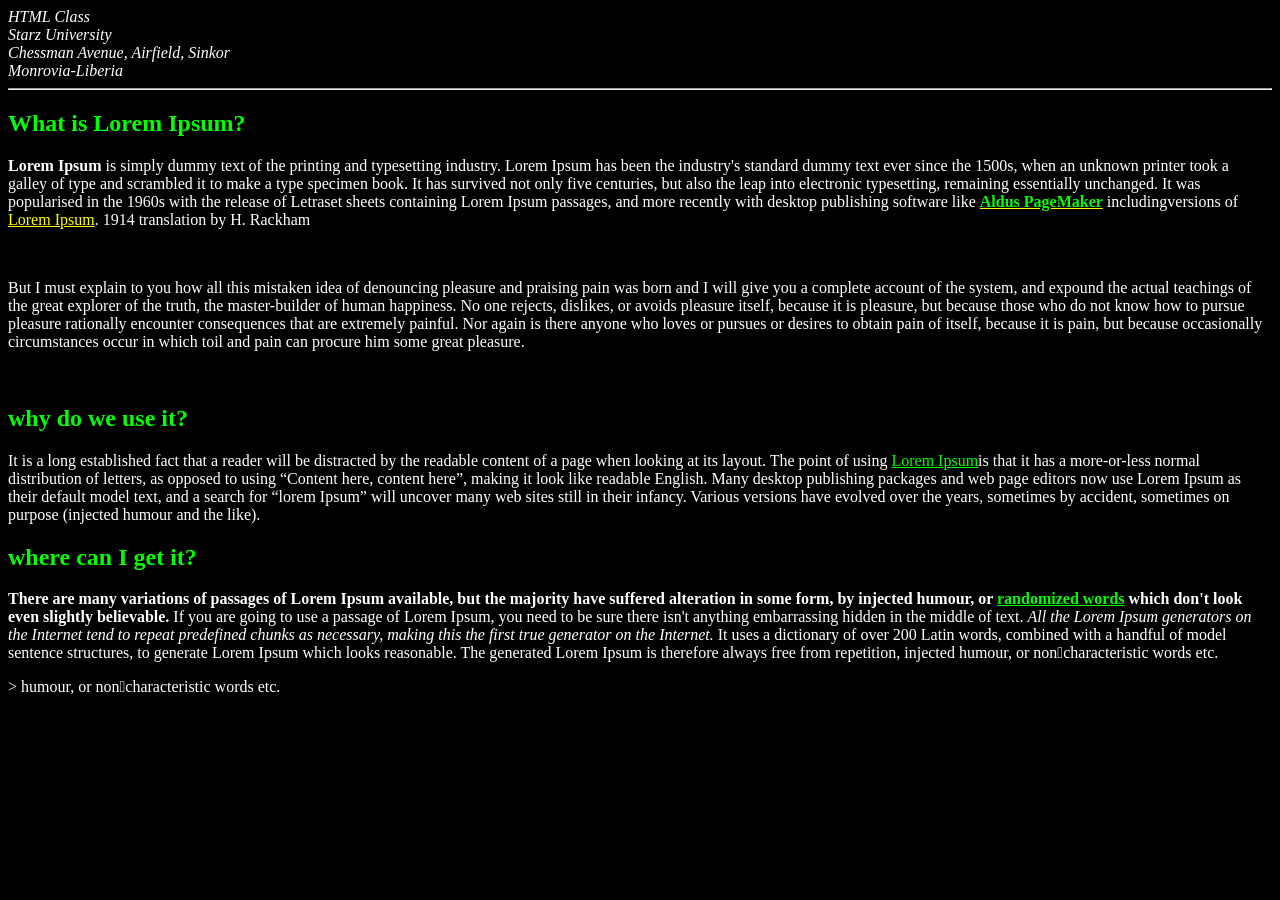
<file: Class.html>
<!DOCTYPE html>
<html>

<head>
    <meta charset="UTF-8">
    <meta name="viewport" content="width=device-width, initial-scale=1">
    <meta name="author" content="S.Markargen kpokpa"/>
    <meta name="keywords" content="Lorem, Ipsum/">
    <title> HTML CLASS</title>
</head>

<body style="font-family: times new Roman; color: white;background-color: black">
  <address style="color: white"> HTML Class<br/> Starz University<br>Chessman Avenue, Airfield, Sinkor<br>Monrovia-Liberia</address><hr/>
  
    
  <h2 style="font-family:Times New Roman; color:lime ">What is Lorem Ipsum?</h2>
  
    <p><b>Lorem Ipsum </b>is simply dummy text of the printing and typesetting industry. Lorem Ipsum has been the industry's standard dummy text ever since the 1500s, when an unknown printer took a galley of type and
    scrambled it to make a type specimen book. It has survived not only five centuries, but also the leap into
    electronic typesetting, remaining essentially unchanged. It was popularised in the 1960s with the release of
    Letraset sheets containing Lorem Ipsum passages, and more recently with desktop publishing software like
    <u style="color: yellow"><b style="color: lime">Aldus PageMaker</b></u> includingversions of <u style="color: yellow">Lorem Ipsum</u>. 1914 translation by H. Rackham </p><br/>
    
    <p>But I must explain to you how all this mistaken idea of denouncing pleasure and praising pain was
    born and I will give you a complete account of the system, and expound the actual teachings of the
    great explorer of the truth, the master-builder of human happiness. No one rejects, dislikes, or
    avoids pleasure itself, because it is pleasure, but because those who do not know how to pursue
    pleasure rationally encounter consequences that are extremely painful. Nor again is there anyone
    who loves or pursues or desires to obtain pain of itself, because it is pain, but because occasionally
    circumstances occur in which toil and pain can procure him some great pleasure.</p><br>
    
    <h2 style="color: lime"> why do we use it?</h2>
    
    <p>  It is a long established fact that a reader will be distracted by the readable content of a page when looking at its
    layout. The point of using <u style="color: lime">Lorem Ipsum</u>is that it has a more-or-less normal distribution of letters, as opposed to
    using “Content here, content here”, making it look like readable English. Many desktop publishing packages and
    web page editors now use Lorem Ipsum as their default model text, and a search for “lorem Ipsum” will uncover
    many web sites still in their infancy. Various versions have evolved over the years, sometimes by accident,
    sometimes on purpose (injected humour and the like).  </p>
    
    <h2 style="color: lime">where can I get it?</h2>
    
    <p>  <b>There are many variations of passages of Lorem Ipsum available, but the majority have suffered
    alteration in some form, by injected humour, or <u style="color:lime">randomized words</u> which don't look even slightly
    believable.</b> If you are going to use a passage of Lorem Ipsum, you need to be sure there isn't anything
    embarrassing hidden in the middle of text. <i>All the Lorem Ipsum generators on the Internet tend to repeat
    predefined chunks as necessary, making this the first true generator on the Internet.</i> It uses a dictionary of over
    200 Latin words, combined with a handful of model sentence structures, to generate Lorem Ipsum which looks
    reasonable. The generated Lorem Ipsum is therefore always free from repetition, injected humour, or non￾characteristic words etc.  </p>

</body>

</html>

>

</body>

</html>
 humour, or non￾characteristic words etc.  </p>

</body>

</html>
</file>
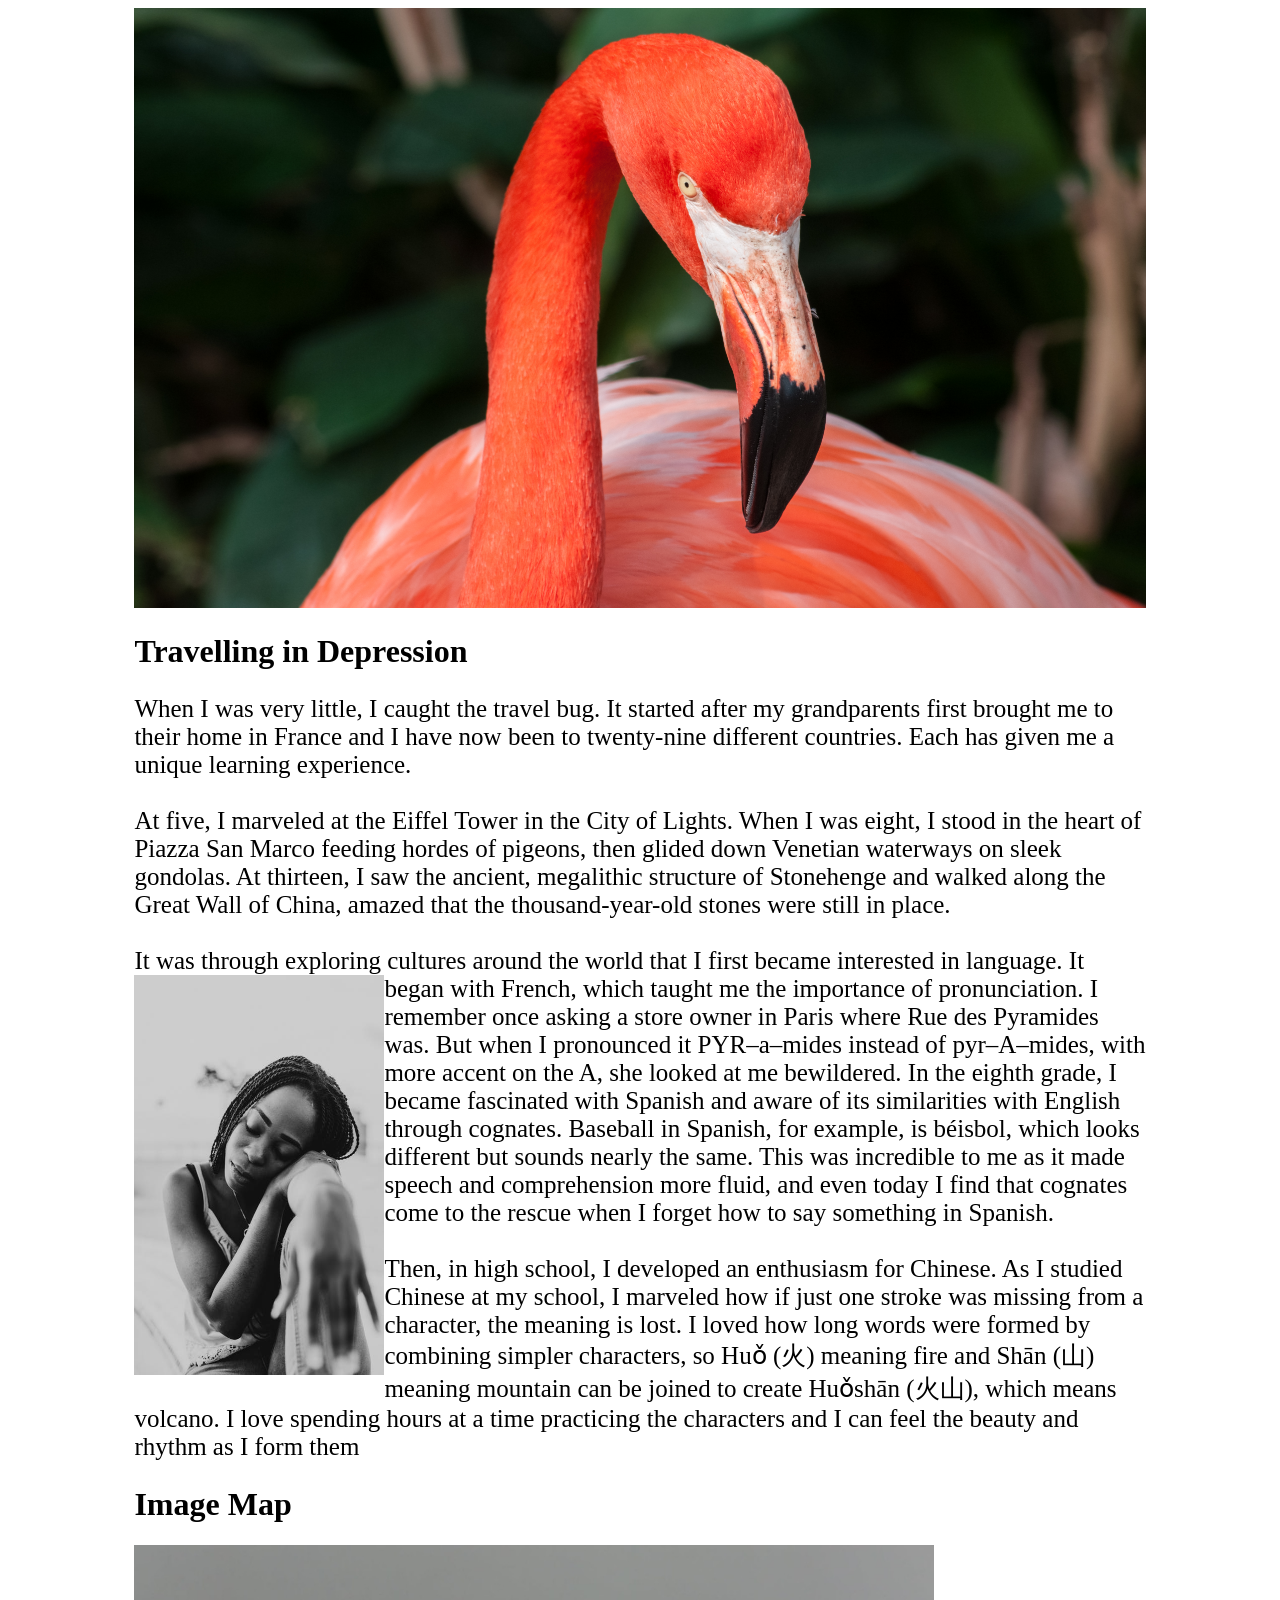
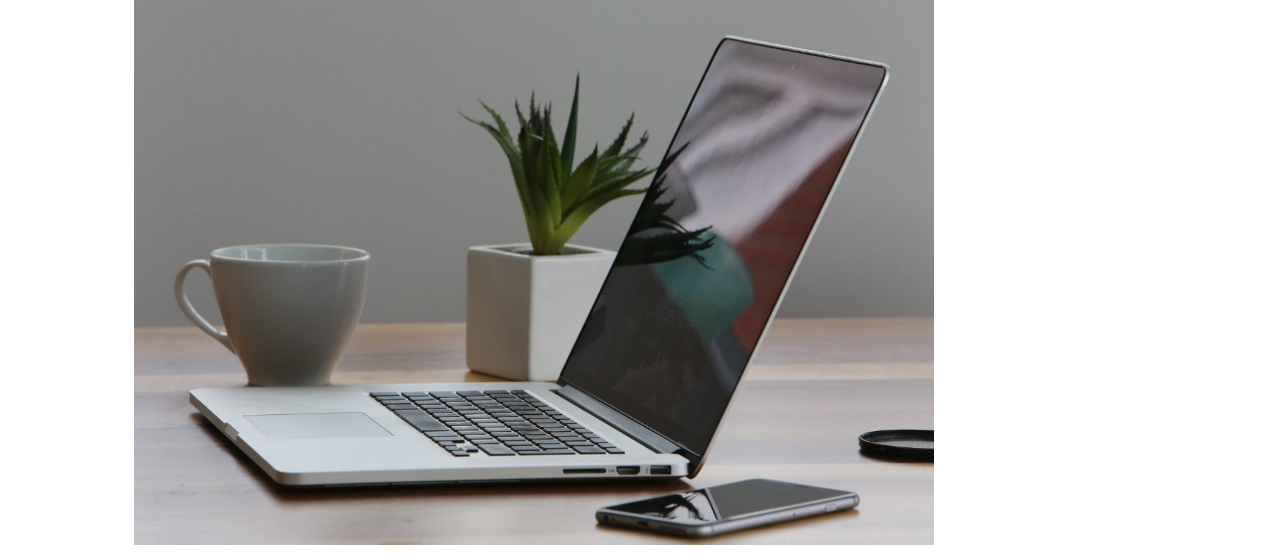
<file: EXERCISE4.HTML>
<!DOCTYPE html>
<html lang="en">
<head>
    <meta charset="UTF-8">
    <meta http-equiv="X-UA-Compatible" content="IE=edge">
    <meta name="viewport" content="width=device-width, initial-scale=1.0">
    <title>exercise 4</title>
   
</head>
<body>

<div style="width: 80%; margin: auto; background-color: " >
   
<picture>

    <source srcset="bird.jpg" media="main-width:650px" />
    <img src="bird.jpg" alt="bird" style="width: 100%; height: 600px;" />
</picture>

<h1>Travelling in Depression</h1>
    <p style="font-size: 25px;">When I was very little, I caught the travel bug. It started after my grandparents first brought me to their home in 
        France and I have now been to twenty-nine different countries. Each has given me a unique learning experience.
<br/><br/>

        At five, I marveled at the Eiffel Tower in the City of Lights. When I was eight, I stood in the heart of Piazza San Marco 
        feeding hordes of pigeons, then glided down Venetian waterways on sleek gondolas. At thirteen, I saw the ancient, 
        megalithic structure of Stonehenge and walked along the Great Wall of China, amazed that the thousand-year-old 
        stones were still in place.
        <br/><br/>
        It was through exploring cultures around the world that I first became interested in language.
        <img src="girl.jpeg" alt="bird" style="width: 250px; height: 400px; float: left;" />      
        It began with French, which taught me the importance of pronunciation. I 
        remember once asking a store owner in Paris where Rue des Pyramides was. 
        But when I pronounced it PYR–a–mides instead of pyr–A–mides, with more 
        accent on the A, she looked at me bewildered.
        In the eighth grade, I became fascinated with Spanish and aware of its 
        similarities with English through cognates. Baseball in Spanish, for example, is 
        béisbol, which looks different but sounds nearly the same. This was incredible 
        to me as it made speech and comprehension more fluid, and even today I find 
        that cognates come to the rescue when I forget how to say something in 
        Spanish.

        <br/><br/>

        Then, in high school, I developed an enthusiasm for Chinese. As I studied 
        Chinese at my school, I marveled how if just one stroke was missing from a 
        character, the meaning is lost. I loved how long words were formed by 
        combining simpler characters, so Huǒ (火) meaning fire and Shān (山) meaning 
        mountain can be joined to create Huǒshān (火山), which means volcano. I love 
        spending hours at a time practicing the characters and I can feel the beauty and rhythm as I form them
    </p>
    <h1>Image Map</h1>
    <img src="map.jpg" alt="computer"  usemap="#map" style="width: 800px; height: 600px;" />
    <map name="map"></map>
    <area shape="poly" coords="946,131,678,619,89,632,230,747,911,729,1205,174,949,130" href="#" alt="computer" />
    <area shape="rect" coords="945,133,907,725" href="#" alt="computer" />

    </div>
    
</body>
</html>
</file>
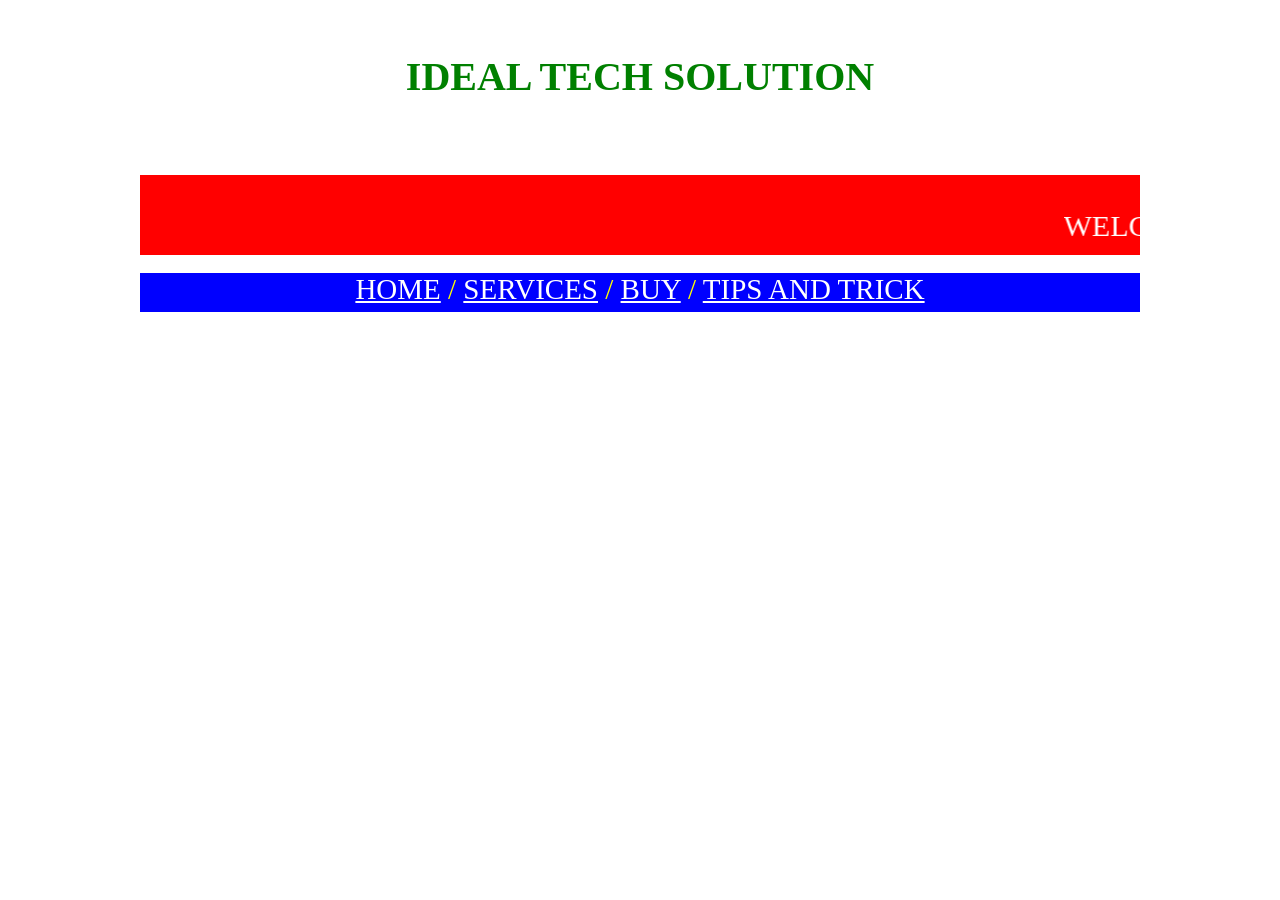
<file: ist1.html>
<! doctype html>
<html>
    <head>
  <meta nane=" viewport" content=" width= device-width, initial- scale=1" />
         <title>
               ITS
          </title>
      </head>
              <body><br/>
<center>
     <h1 style=" color: green; font-size: 40px; font- family: impact; text-align: center">IDEAL TECH SOLUTION</h1>
<br/>
      <div style="background: red; width:1000px; height: 80px"></duv>
       <p style=" font-family: impact; color: white; font-size: 30px; text-align: center"><br/><marquee> WELCOME TO THE WORLD OF TECHNOLOGY</marquee>
        </p>
        <div style="background: white; width:1000px; height: 39px"></duv>
       <div style="background: blue; width:1000px; height: 39px"></duv>
      <p style="color: yellow; font-size:29px; text-align: center">
<a href style="color: white">HOME<a/> /
<a href style="color: white">SERVICES<a/> /
<a href style="color: white">BUY<a/> /
<a href style="color: white">TIPS AND TRICK<a/> 
   </p>
</center>
</body>
</html>
</file>
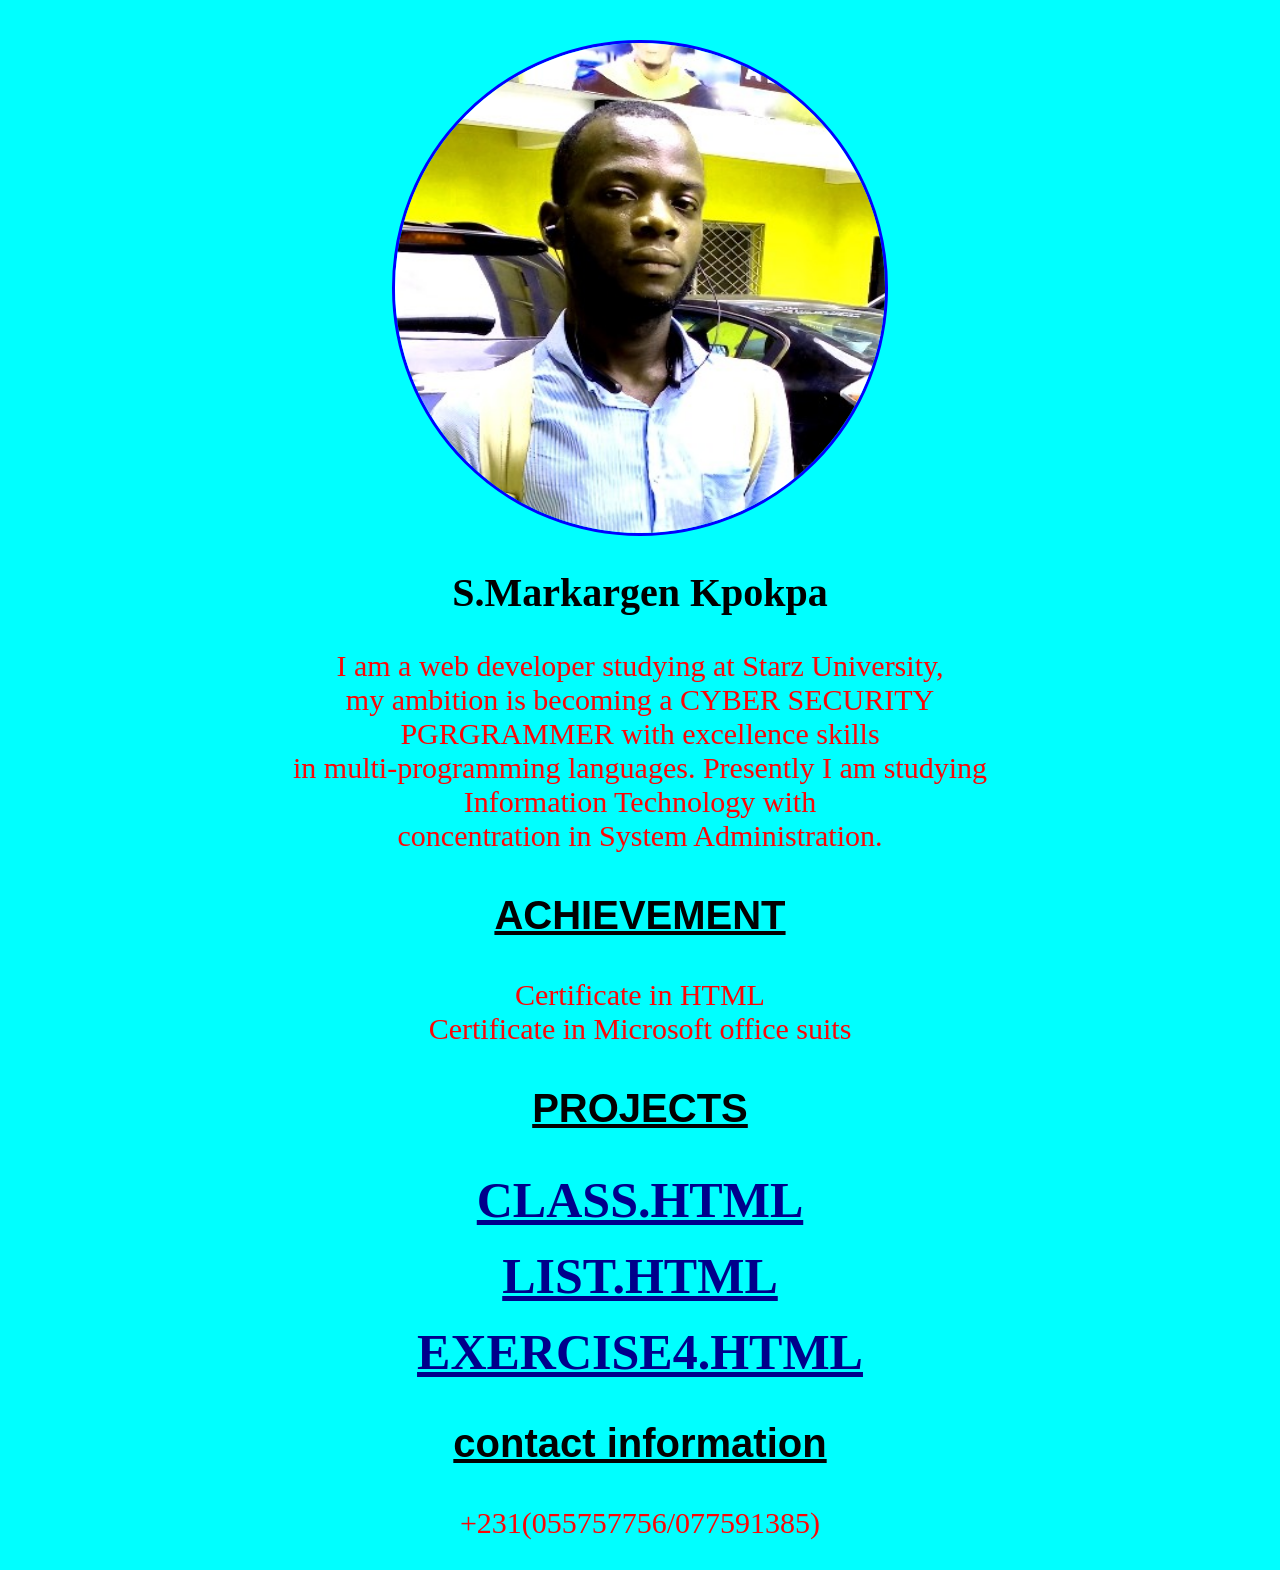
<file: kpokpa.html>
<!DOCTYPE html>
<html lang="en">
<head>
    <meta charset="UTF-8">
    <meta http-equiv="X-UA-Compatible" content="IE=edge">
    <meta name="viewport" content="width=device-width, initial-scale=1.0">
    <title>kpokpa</title>
<style>
body{
   background-color: aqua;
}
p{
    text-align: center;
    font-size: 30px;
color: rgb(252, 6, 6);
}
.lolo{
    float: none;
    margin: 0px auto;
    width: 90px;
    height: 90px;
   display: block;
   margin-top: 30px;
}

h3{

    font-size: 40px;
    font-family: Impact, Haettenschweiler, 'Arial Narrow Bold', sans-serif;
    text-align: center;
  margin-top: 40px;
    
    color: rgb(2, 2, 2);
    text-shadow: 5p 4p 7px black;
   text-decoration: underline;
    
}
a{
    font-size: 50px;
    text-align: center;
    color: darkblue;
}

a:hover{
    color: rgb(255, 0, 0);
}

h4{
    text-align: center;
}
.gogo{
    float: none;
    margin: 0px auto;
    width: 490px;
    height: 490px;
   display: block;
      border-radius: 400px;
      border: 3px solid blue;
      margin-top: 40px;
}
.do{
    font-size: 40px;
    font-family: Impact, Haettenschweiler, 'Arial Narrow Bold', sans-serif;
    text-align: center;
  margin-top: 40px;
    
    color: rgb(0, 0, 0);
   
}


.g{
    text-align: center;
    font-size: 40px;
    font-weight: bold;


</style>
    
</head>
<body>
    <img class="gogo" src="jk.jpg" alt="smk">
    <h2 class="g" >S.Markargen Kpokpa</h2> 
    <p>I am a web developer studying at Starz University, <br/> my ambition is becoming a CYBER SECURITY <br/>   PGRGRAMMER with excellence skills <br> in multi-programming languages. Presently I am studying <br/> Information Technology with <br/> concentration in System Administration.</p>

    <h3>ACHIEVEMENT</h3> 

    <p > Certificate in HTML <BR/>
    Certificate in Microsoft office suits
    
    </p>
<h3>PROJECTS</h3> 
<h4><a href="https://markargenkpokpa.github.io/ART277/Class.html">CLASS.HTML</a> <br/><br/>
<a href="https://markargenkpokpa.github.io/ART277/List.html">LIST.HTML</a> <br><br>
<a href="https://markargenkpokpa.github.io/ART277/EXERCISE4.html">EXERCISE4.HTML</a>
</h4>


<h3>contact information</h3>
<p>+231(055757756/077591385) </p>
</body>
</html>
</file>
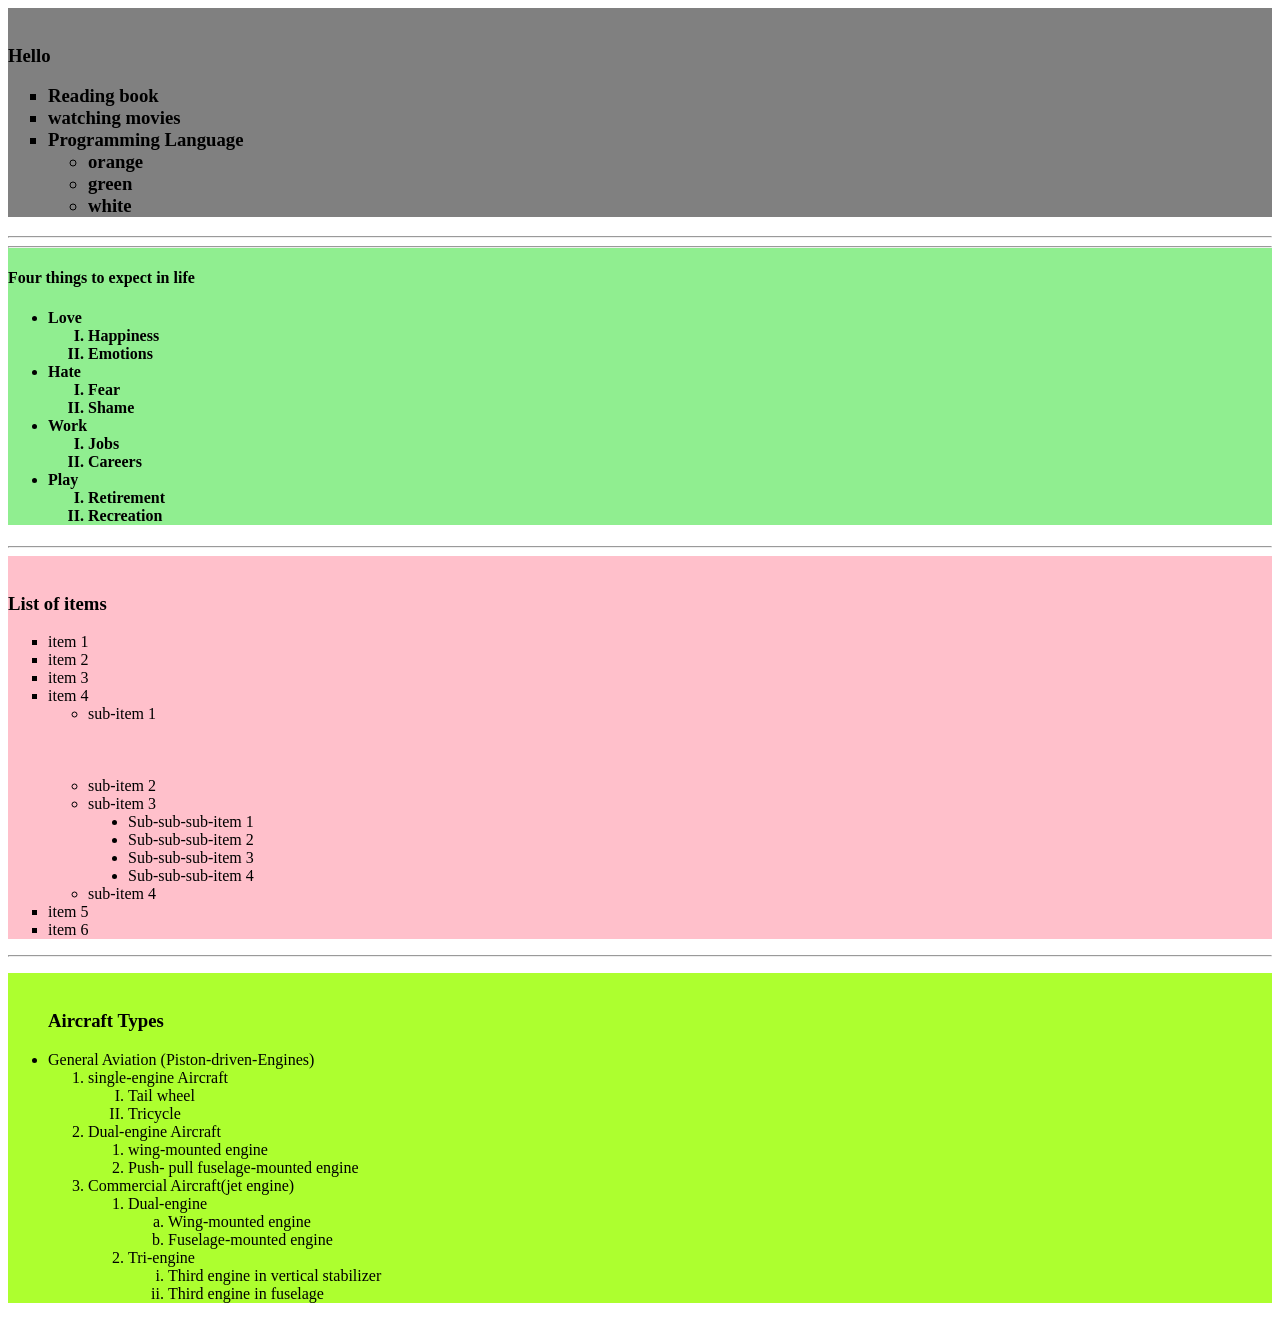
<file: List.html>
<!DOCTYPE html>
<html>

<head>
    <meta charset="UTF-8">
    <meta name="viewport" content="width=device-width, initial-scale=1">
    <title>list</title>
</head>

<body>
  
  <!-list starts here>
    <div style="background-color:gray; width: auto;"><br>
      <h3>Hello<h3>
        
  <ul type="square">
   <li>Reading book </li>
     <li> watching movies</li>
     <li> Programming Language
     <ul>
       <li>orange</li>
       <li>green</li>
       <li>white</li>
      </li>
      </ul></div><hr/>
     <!-life things>
        <div style="background-color: lightgreen; width: auto;"><hr>
           <h4>Four things to expect in life<h4>
    <ul type="disc">
 <li>Love 
 <ol type="I">
   <li>Happiness</li>
    <li>Emotions</li>
 </ol>
 </li>
 <li>Hate 
  <ol type="I">
    <li>Fear</li>
    <li>Shame</li>
  </ol>
  </li>
  <li>Work
   <ol type="I">
     <li>Jobs</li>
     <li>Careers</li>
   </ol>
   </li>
 <li>Play
  <ol type="I">
    <li>Retirement</li>
    <li>Recreation</li>
  </ol>
  </li>
 </ul></div><hr/>
 <!-comments continue>
 <div style="background-color: pink; width: auto;"><br>
   <h3>List of items</h3>
 <ul type="square">
       <li>item 1 </li>
       <li>item 2 </li>
       <li>item 3 </li>
       <li>item 4 
       <ul type="circle">
         <li>sub-item 1</li><br><br><br>
         <li>sub-item 2</li>
         <li>sub-item 3
         <ul type="disc">
           <li>Sub-sub-sub-item 1</li>
           <li>Sub-sub-sub-item 2</li>
           <li>Sub-sub-sub-item 3</li>
           <li>Sub-sub-sub-item 4</li>
           </ul>
         </li>
         
         <li>sub-item 4</li>
        
         </ul>
           <li>item 5</li>
           <li>item 6 </li>
           </ul></div><hr/>
       <!-types of aircraft>   
           <div style="background-color: greenyellow; width: auto;">
           <ul type="disc"><br>
            <h3>Aircraft Types</h3>
         <li>General Aviation (Piston-driven-Engines)
         <ol>
           <li>single-engine Aircraft
           <ol type="I">
             <li>Tail wheel</li>
             <li>Tricycle</li>
             </ol>
           
           </li>
           <li>Dual-engine Aircraft
            <ol type="1">
              <li>wing-mounted engine</li>
              <li>Push- pull fuselage-mounted engine</li>
            </ol>
           </li>
         
         <li>Commercial Aircraft(jet engine)
          <ol>
           <li>Dual-engine
           <ol type="a">
             <li>Wing-mounted engine</li>
             <li>Fuselage-mounted engine</li>
             </ol>
           
           </li>
           <li>Tri-engine
            <ol type="i">
              <li>Third engine in vertical stabilizer</li>
              <li>Third engine in fuselage</li>
            </ol>
           </li>
        
         </div>
      </ul>
         

</body>

</html>
</file>
